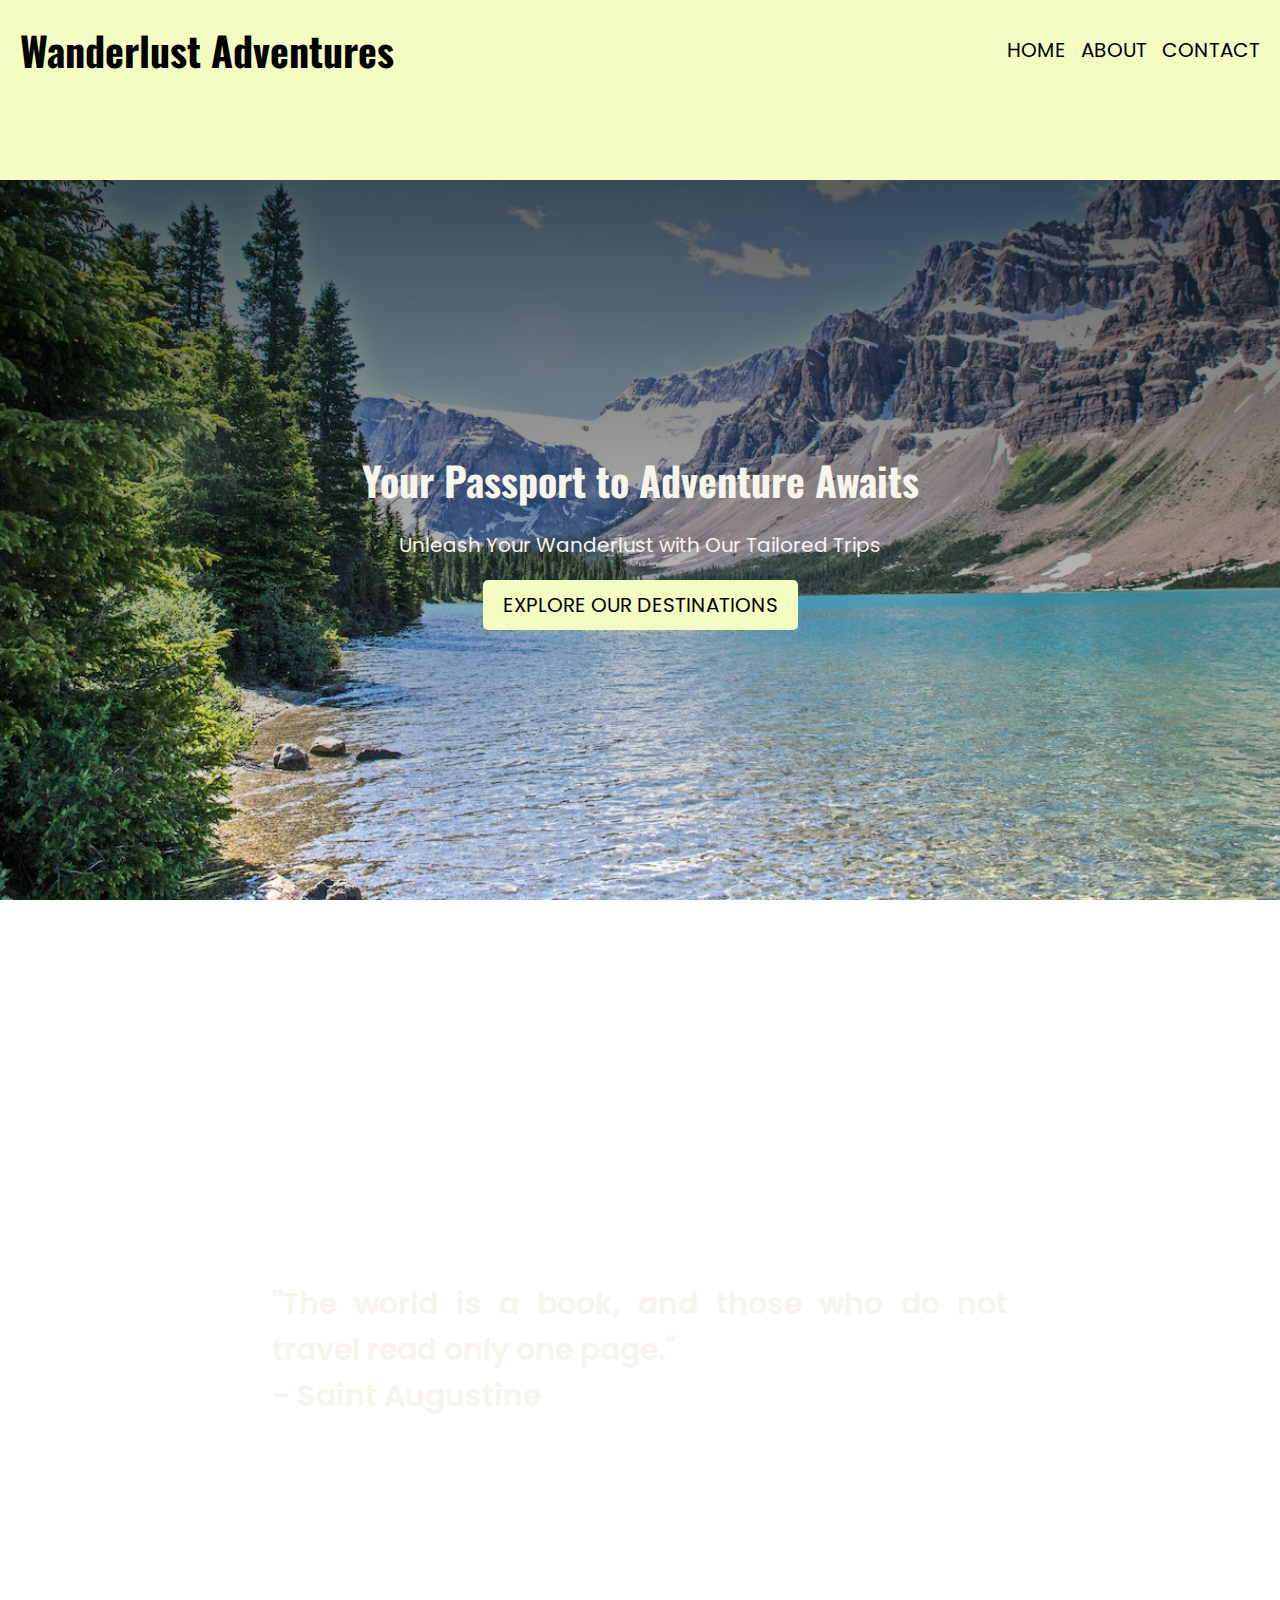
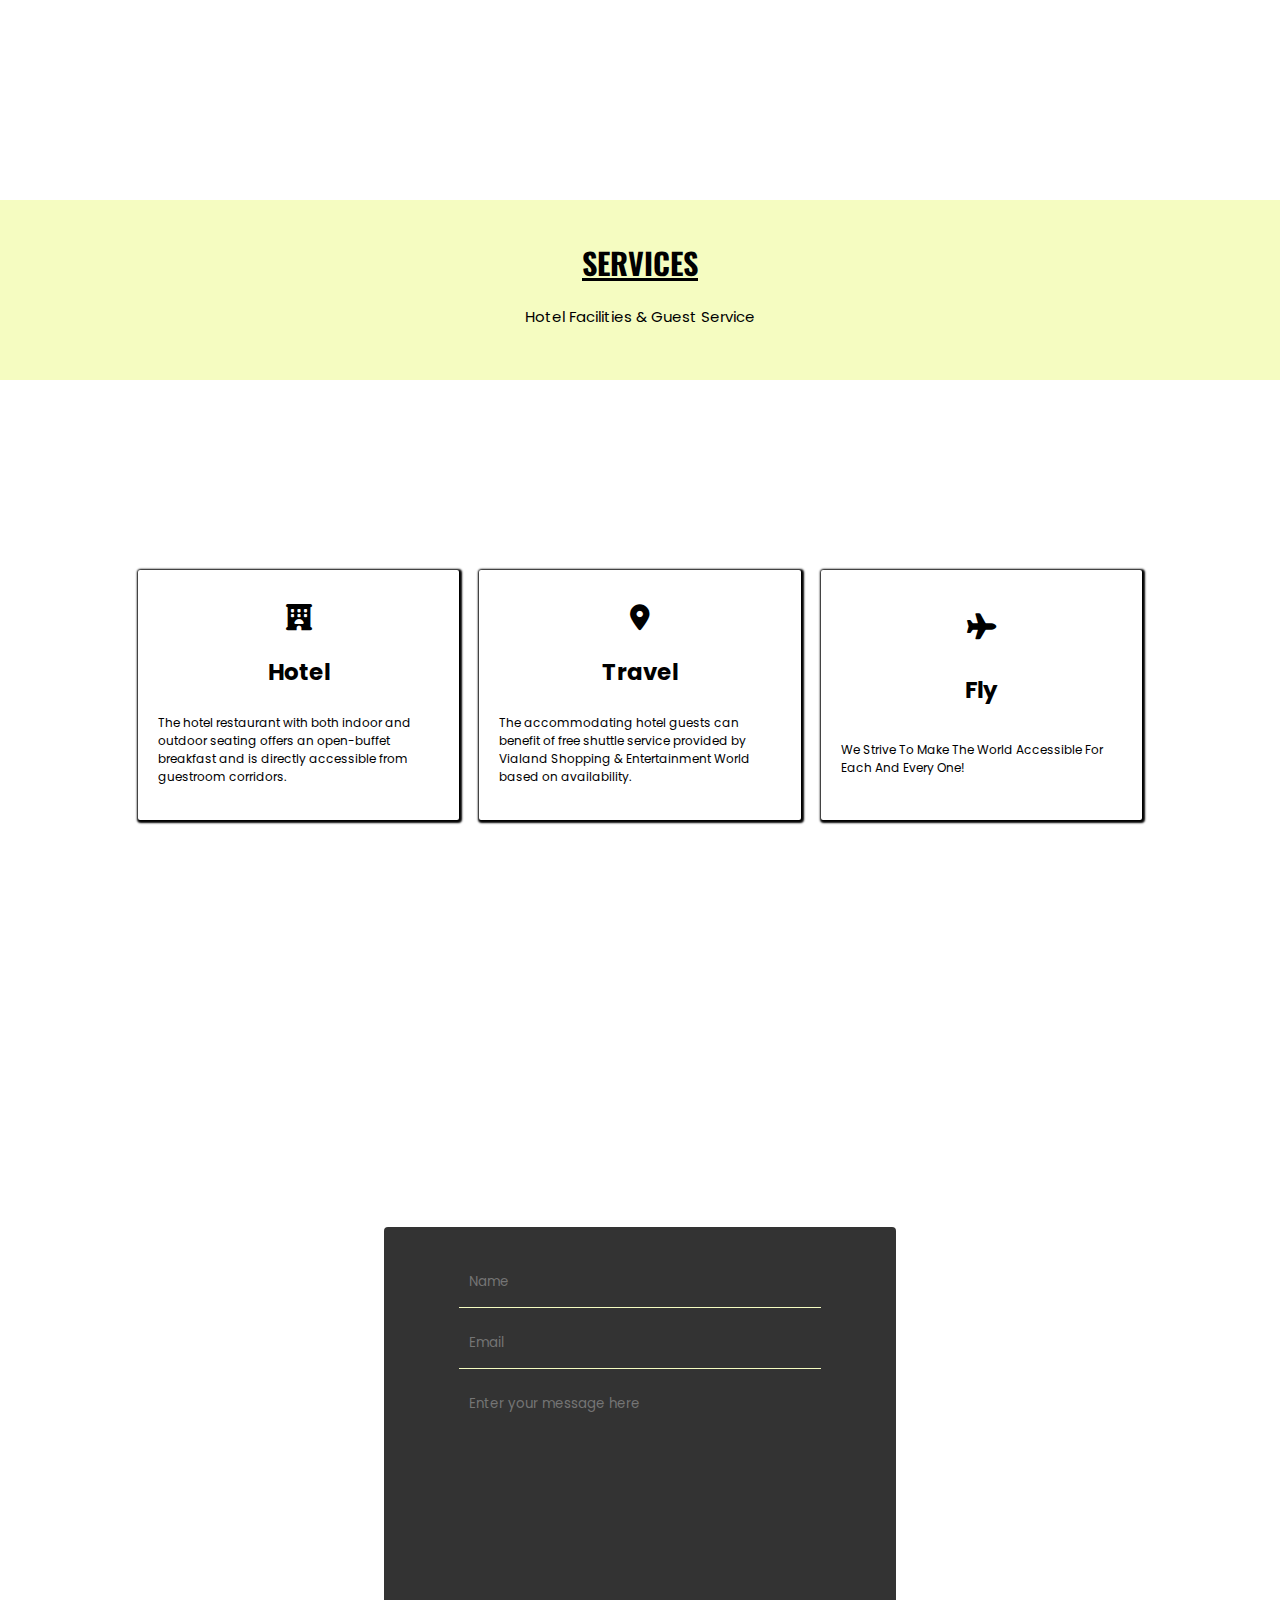
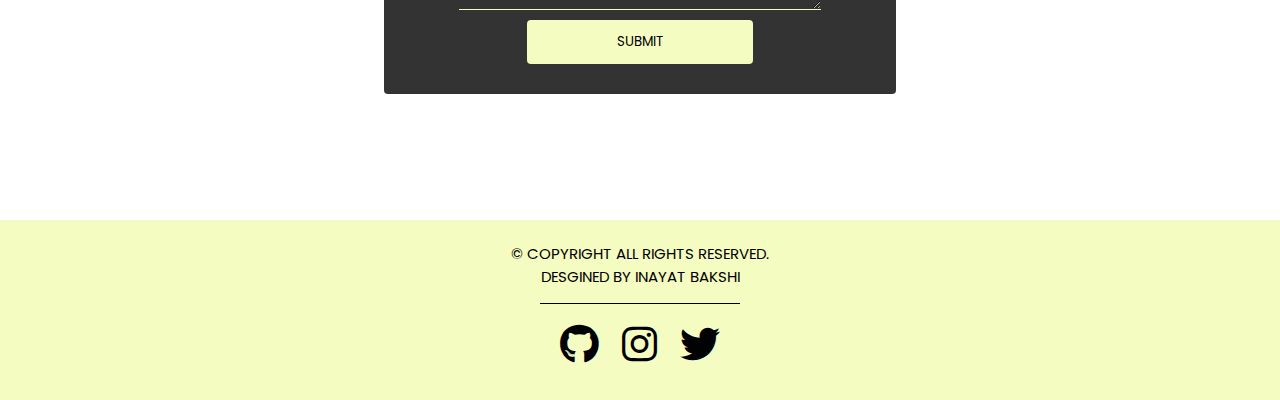
<file: index.html>
<!DOCTYPE html>
<html>

<head>
  <meta charset="UTF-8">
  <meta name="viewport" content="width=device-width, initial-scale=1">
  <link rel="stylesheet" href="./style.css">
  <link rel="preconnect" href="https://fonts.googleapis.com">
  <link rel="preconnect" href="https://fonts.gstatic.com" crossorigin>
  <link href="https://fonts.googleapis.com/css2?family=Oswald&family=Poppins:wght@300&display=swap" rel="stylesheet">
  <link rel="stylesheet" href="https://cdnjs.cloudflare.com/ajax/libs/font-awesome/6.4.2/css/all.min.css" />
  <title>Wanderlust Adventures</title>
   <link rel="icon" type="image/x-icon" href="./assets/travel.ico">
</head>

<body>
  <header>
    <nav class="nav-bar">
      <h1>Wanderlust Adventures</h1>
      <ul class="links">
        <li><a href="#home">Home</a></li>
        <li><a href="#about">About</a></li>
        <li><a href="#contact">Contact</a></li>
      </ul>
    </nav>
  </header>
  <section id="home"  class="hero">
    <div class="content">
      <h1>Your Passport to Adventure Awaits</h1>
      <p>Unleash Your Wanderlust with Our Tailored Trips</p>
      <button class="btn"><a href="#contact">Explore Our Destinations</a></button>
    </div>
  </section>
  <section class="sect-2">
    <div class="quote">
      <p>"The world is a book, and those who do not travel read only one page." <br>- Saint Augustine</p>
    </div>
  </section>
  <section id="about" class="services">
    <div class="heading">
      <h2>SERVICES</h2>
      <p>Hotel Facilities & Guest Service</p>
    </div>
    <div class="services-provided">
      <div class=" item one">
        <i class="fa fa-solid fa-hotel"></i>
        <h2>Hotel</h2>
        <p>The hotel restaurant with both indoor and outdoor seating offers an open-buffet breakfast and is directly accessible from guestroom corridors.</p>
      </div>
      <div class=" item two">
        <i class="fa fa-solid fa-location-dot"></i>
        <h2>Travel</h2>
        <p>The accommodating hotel guests can benefit of free shuttle service provided by Vialand Shopping & Entertainment World based on availability.</p>
      </div>
      <div class=" item three">
        <i class="fa fa-solid fa-plane"></i>
        <h2>Fly</h2>
        <p>We Strive To Make The World Accessible For Each And Every One!</p>
      </div>
    </div>
  </section>
  <section id="contact" class="login-section">
    <form target="_blank" class="login" action="./form.html">
      <input type="text" placeholder="Name" required>
      <input type="email" placeholder="Email" required>
      <textarea name="" id="" cols="30" rows="10" placeholder="Enter your message here" required></textarea>
      <button type="submit">SUBMIT</button>
    </form>
  </section>
  <footer>
    <div class="copyright">
<p>&#169; copyright all rights reserved.<br> Desgined by Inayat Bakshi</p>

    </div>
    <div class="my-links">
      <a href="https://github.com/inayatbakshi46" target="_blank"><i class="fa fa-brands fa-github"></i></a>
      <a href="https://instagram.com/inayatbakshi_46" target="_blank"><i class="fa fa-brands fa-instagram"></i></a>
      <a href="https://twitter.com/inayatbakshi46" target="_blank"><i class="fa fa-brands fa-twitter"></i></a>
    </div>
  </footer>
</body>

</html>
</file>
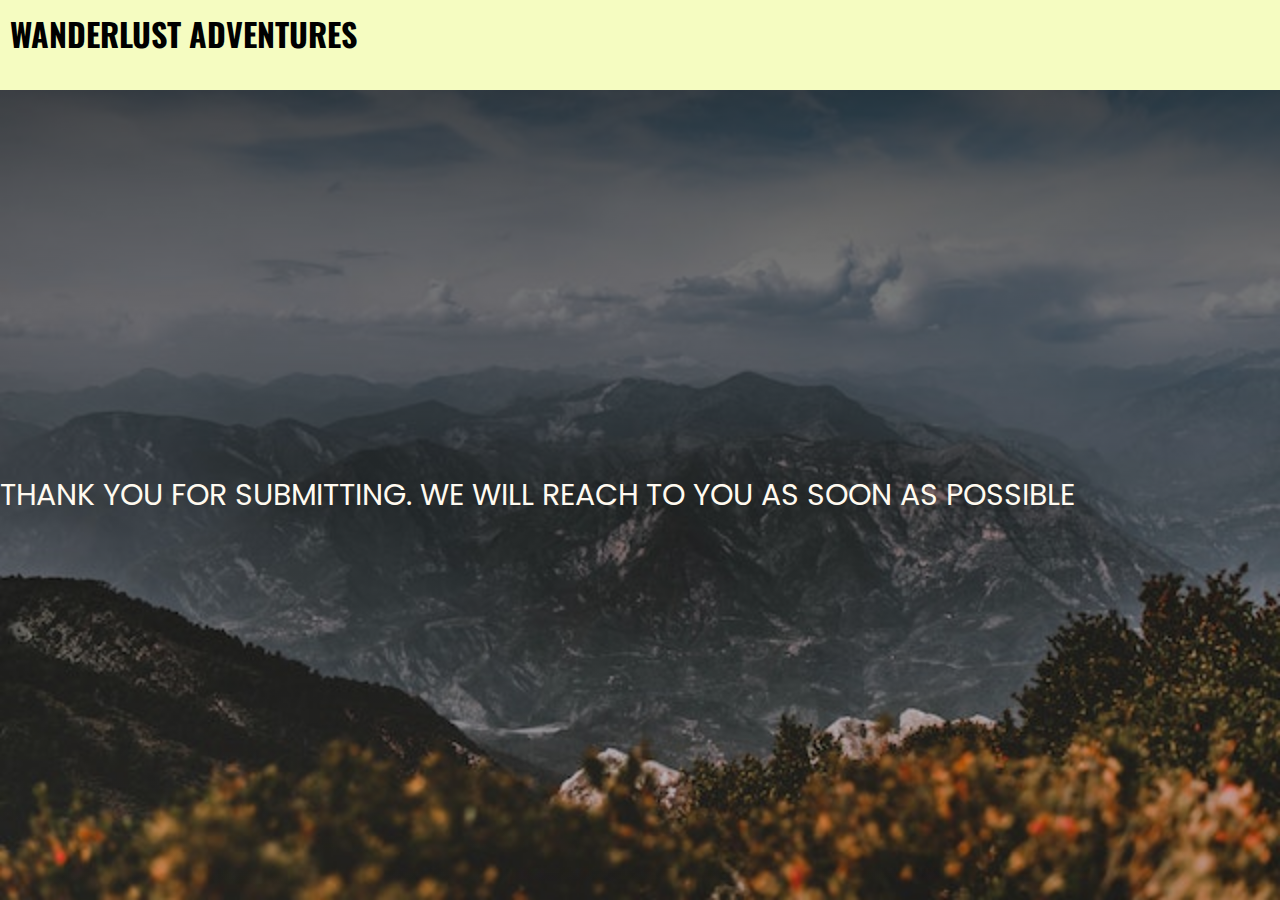
<file: form.html>
<!DOCTYPE html>
<html>

<head>
  <meta charset="UTF-8">
  <meta name="viewport" content="width=device-width, initial-scale=1">
    <link rel="preconnect" href="https://fonts.googleapis.com">
    <link rel="preconnect" href="https://fonts.gstatic.com" crossorigin>
    <link href="https://fonts.googleapis.com/css2?family=Oswald&family=Poppins:wght@300&display=swap" rel="stylesheet">
  <title>form submitted</title>
  <style>
  *{
    padding: 0;
    margin: 0;
    box-sizing: border-box;
  }
    header {
      min-height: 10vh;
      background: #F5FCC1;
    }
    h1{
      text-transform: uppercase;
      padding: 10px;
      font-family: 'Oswald', sans-serif;
    }
    .all{
      min-height: 90vh;
      display: flex;
      align-items: center;
      justify-content: space-between;
      background: linear-gradient(rgba(0,0,0,0.7),transparent), url(./assets/quote-background.jpg);
      background-repeat: no-repeat;
      background-position: center;
      background-size: cover;
    }
    
    p{
      color: floralwhite;
      text-align: center;
      font-size: 30px;
      text-transform: uppercase;
       font-family: 'Poppins', sans-serif;
    }
  </style>
</head>

<body>
<header>
  <h1>wanderlust adventures</h1>
</header>
<div class="all">
  <p>thank you for submitting. we will reach to you as soon as possible</p>
</div>
</body>

</html>
</file>
<file: style.css>
* {
  padding: 0;
  margin: 0;
  box-sizing: border-box;
}

html {
  font-size: 62.5%;
  font-family: 'Poppins', sans-serif;
  scroll-behavior: smooth;
}

header {
  min-height: 20vh;
  background-color: #F5FCC1;
}

.nav-bar {
  padding: 1rem;
  display: flex;
  flex-wrap: wrap;
  align-items: center;
  justify-content: space-between;
  padding: 2rem;
}

.nav-bar h1 {
  font-size: 4rem;
  font-family: 'Oswald', sans-serif;
}

.nav-bar .links {
  display: flex;
  align-items: center;
  gap: 1.5rem;
}

.nav-bar .links li,
a {
  text-transform: uppercase;
  list-style: none;
  font-size: 2rem;
  text-decoration: none;
  color: #000204;
  font-family: 'Poppins', sans-serif;

  transition: all 0.2s ease-in-out;
}

.nav-bar a:hover {
  letter-spacing: 0.3rem;
}

.hero {
  display: flex;
  align-items: center;
  justify-content: center;
  width: 100%;
  min-height: 80vh;
  background: linear-gradient(rgba(0, 0, 0, 0.8), transparent), url(./assets/hero.jpg);
  background-repeat: no-repeat;
  background-attachment: fixed;
  background-position: center;
  background-size: cover;
}

.content {
  display: flex;
  flex-direction: column;
  align-items: center;
  justify-content: center;
  gap: 2rem;
}

.content h1 {
  font-size: 4rem;
  color: #F6F4EB;
  font-family: 'Oswald', sans-serif;

}

.content p {
  font-size: 2rem;
  color: #F6F4EB;
  font-family: 'Poppins', sans-serif;

}

.content .btn {
  padding: 1rem 2rem;
  border: none;
  border-radius: 0.5rem;
  background-color: #F5FCC1;
  transition: all 0.2s ease-in-out;
}

.content .btn:hover {
  border-radius: 1rem;
  letter-spacing: 0.3rem;
  background-color: #98D6EA;
}

.sect-2 {
  width: 100%;
  min-height: 100vh;
  background: linear-gradient(rgba(0, 0, 0, 0.8), transparent), url(./assets/quote-background.jpg);
  background-repeat: no-repeat;
  background-attachment: fixed;
  background-position: center;
  background-size: cover;
  text-align: justify;
  display: flex;
  align-items: center;
  justify-content: center;
}

.sect-2 p {
  width: 70%;
  margin: auto;
  font-size: 3rem;
  font-family: 'Poppins', sans-serif;
  color: #F6F4EB;
  font-weight: 600;

}
.services {
  min-height: 100vh;
}
.heading {
  text-align: center;
  padding: 2rem;
  width: 100%;
  min-height: 20vh;
  background-color: #F5FCC1;
}
.heading h2{
  font-size: 3rem;
  padding: 2rem;
  text-decoration: underline;
  font-family: 'Oswald', sans-serif;
  
}
.heading p {
  font-size: 1.5rem;
  font-family: 'Poppins', sans-serif;
}
.services-provided {
  min-height: 70vh;
  width: 80%;
  margin: auto;
  padding: 1rem;
  /* display: grid;
  grid-template-rows: 1fr 1fr;
  grid-template-columns: auto auto;
  gap: 2rem; */
  display: flex;
  align-items: center;
  justify-content: center;
  flex-wrap: wrap;
  gap: 2rem;
  
}
.item {
  height: 250px;
  flex: 1 1 25rem;
  border-radius: 2px;
  box-shadow: 1px 1px 2px 2px black;
  padding: 2rem;
  display: flex;
  flex-direction: column;
  align-items: center;
  justify-content: space-evenly;
  gap: 1rem;
}
.item .fa {
  font-size: 2.6rem;
}
.item h2 {
  font-size: 2.3rem;
}
.item p {
  font-size: 1.2rem;
}
.login-section {
  min-height: 80vh;
  display: flex;
  align-items: center;
  justify-content: center;
  background: linear-gradient(rgba(0, 0, 0, 0.6), transparent),url(./assets/login.jpg);
    background-repeat: no-repeat;
  background-attachment: fixed;
  background-position: center;
  background-size: cover;

}
.login {
  background-color: rgba(0, 0, 0, 0.8);
  width: 40%;
  padding: 3rem;
  margin: 3rem;
  border-radius: 4px;
  display: flex;
  gap: 1rem;
  flex-direction: column;
  align-items: center;
  justify-content: center;
}
.login input, .login textarea {
  width: 80%;
  padding: 1.5rem 1rem;
  border: none;
  border-bottom: 1px solid #F5FCC1;
  background: none;
  color: floralwhite;
  font-family: 'Poppins', sans-serif;
  
}.login button {
  font-family: 'Poppins', sans-serif;
  
  width: 50%;
  padding: 1.2rem 1rem;
  border: none;
  border-radius: 4px;
  background-color: #F5FCC1;
  transition: all 0.2s ease-in-out;
}
.login button:hover {
  border-radius: 1rem;
  letter-spacing: 0.3rem;
  background-color: #98D6EA;
}
footer {
  min-height: 20vh;
  display: flex;
  align-items: center;
  justify-content: center;
  flex-direction: column;
  gap: 1rem;
  background-color: #F5FCC1;
}
footer p {
  text-align: center;
  font-size: 1.5rem;
  padding: 0.5rem; 
  text-transform: uppercase;
}
.my-links {
  padding: 1rem;
  border-top: 1px solid black;
}
.my-links i{
  font-size: 4rem;
  padding: 1rem;
}
@media (max-width: 680px) {
  header {
    min-height: 10vh;
  }

  .nav-bar {
    flex-direction: column;
    align-items: center;
    justify-content: center;
    gap: 2rem;
  }

  .nav-bar h1 {
    font-size: 2.4rem;
    text-align: center;
  }

  .nav-bar .links li,
  a {
    font-size: 1.5rem;
  }

  .hero {
    min-height: 90vh;
  }
.content {
  padding: 1rem;
}
  .sect-2 p{
    font-size: 2rem;
  }
  .login {
    width: 80%;
  }
  footer {
    min-height: 10vh;
  }
  footer p {
    font-size: 1rem;
  }
  .my-links i {
    font-size: 2rem;
  }
}
</file>
